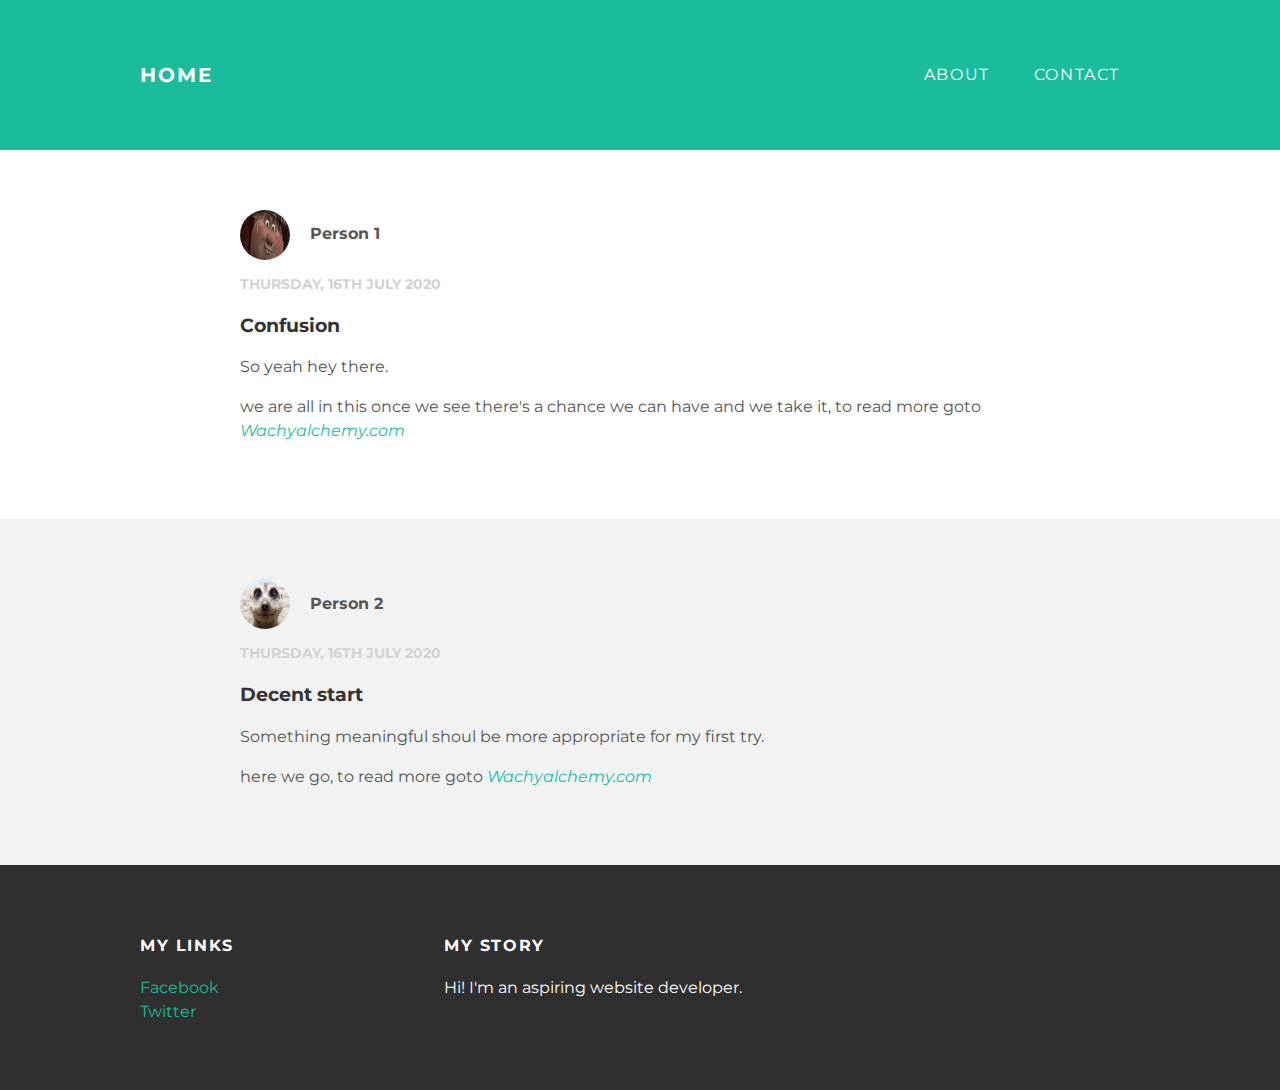
<file: index.html>
<!doctype html>
<html>
<head>
 <title>Modest Beginning</title>
 <link rel="stylesheet" type="text/css"
href="mystyles.css" />
</head>
<body>

<div id="header">
 <div class="container">
  <a id="header-title" href="index.html">Home</a>
  <ul id="header-nav">
   <li><a href="about.html">About</a></li>
   <li><a href="mailto: tweesgger@gmail.com">Contact</a></li>
  </ul>
 </div>
</div>
<div id="content">
 <div class="post-container">
  <div class="post">
   <div class="post-author">
    <img src="01.png">
    <span>Person 1</span>
   </div>
   <p class="post-date">Thursday, 16th July 2020</p>
   <h3 class="post-title">Confusion</h3>
   <div class="post-content">
    <p>So yeah hey there.</p>
    <p>we are all in this once we see there's a chance we can have and we take it, to read more goto <em><a href="">Wachyalchemy.com</a></em></p>
   </div>
  </div>
 </div>
 <div class="post-container">
  <div class="post">
   <div class="post-author">
    <img src="cute.png">
    <span>Person 2</span>
   </div>
   <p class="post-date">Thursday, 16th July 2020</p>
   <h3 class="post-title">Decent start</h3>
   <div class="post-content">
    <p>Something meaningful shoul be more appropriate for my first try.</p>
    <p>here we go, to read more goto <em><a href="">Wachyalchemy.com</a></em></p>
   </div>
  </div>
 </div>
</div>
<div id="footer">
 <div class="container">
  <div class="column">
   <h4>My Links</h4>
   <p>
   <a href="https://web.facebook.com/Tweesgger">Facebook</a>
   <br>
   <a href="https://twitter.com/tweesggerrr">Twitter</a>
   </a>
  </div>
  <div class="column">
   <h4>My Story</h4>
   <p>Hi! I'm an aspiring website developer.</p>
  </div>
 </div>
</div>
</body>
</html>
</file>
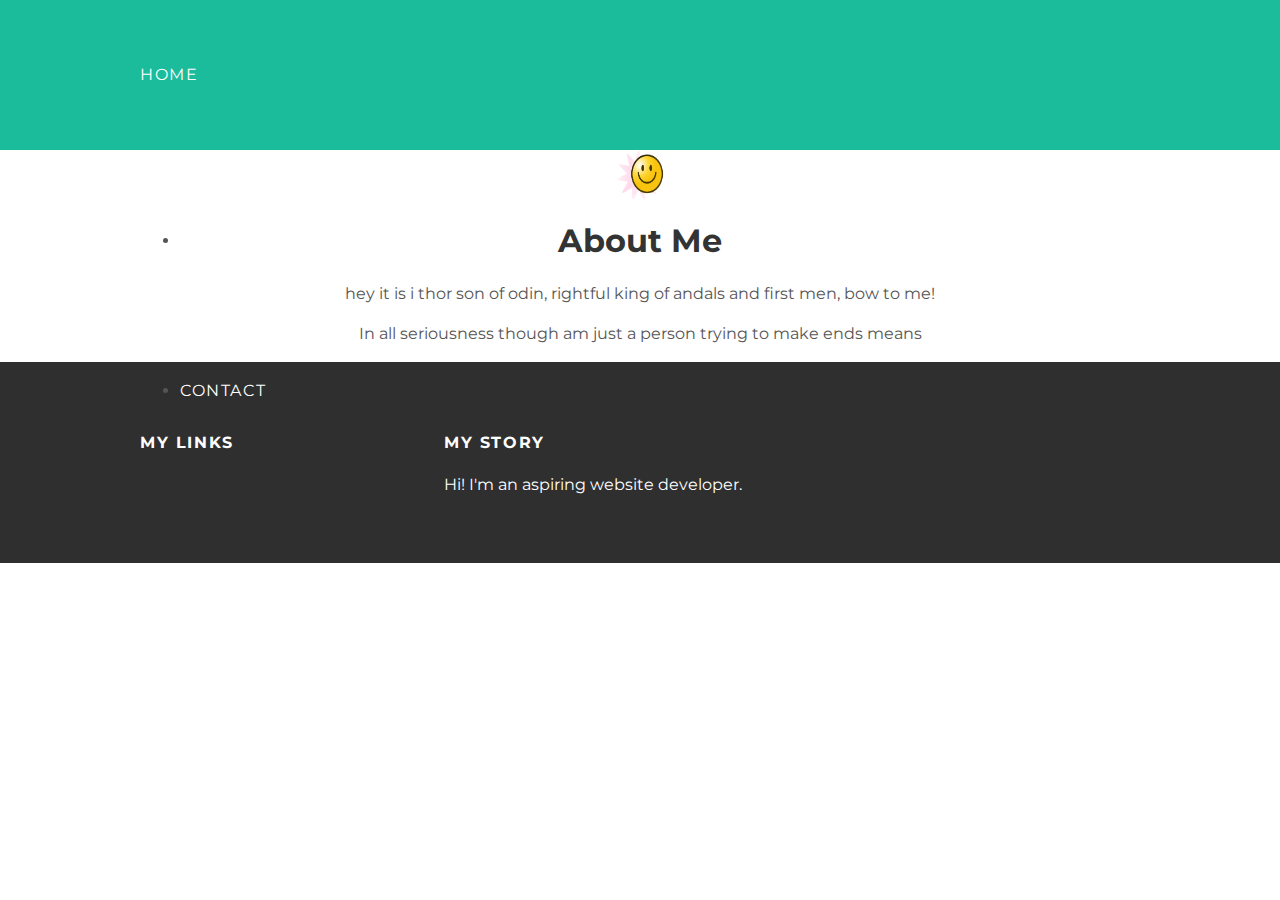
<file: about.html>
<!doctype html>
<html>
<head>
 <title>Modest Beginning</title>
 <link rel="stylesheet" type="text/css"
href="mystyles.css" />
</head>
<body>

<div id="header">
 <div class="container">
  <a href="index.html">Home</a>
  <ul>
   <li><a href="about.html">About</a></li>
   <li><a href="mailto: tweesgger@gmail.com">Contact</a></li>
  </ul>
 </div>

</div>
<div id="content">
 <div class="container">
  <div class="about">
   <div class="about-author">
    <img src="smise.png">

   </div>

   <h1 class="about-title">About Me</h1>
   <div class="about-content">
    <p>hey it is i thor son of odin, rightful king of andals and first men, bow to me!</p>
    <p>In all seriousness though am just a person trying to make ends means</p>
   </div>
  </div>
 </div>

</div>
<div id="footer">
 <div class="container">
  <div class="column">
   <h4>My Links</h4>
   <p>
   <a href="https://web.facebook.com/Tweesgger"></a>
   <br>
   <a href="https://twitter.com/tweesggerrr"></a>
   </a>
  </div>
  <div class="column">
   <h4>My Story</h4>
   <p>Hi! I'm an aspiring website developer.</p>
  </div>
 </div>
</div>


</body>
</html>
</file>
<file: mystyles.css>
@import url(http://fonts.googleapis.com/css?family=Montserrat:400,700);
body {
    color: #555;
    margin: 0;
    font-family: 'Montserrat',sans-serif;
}

#header {
    background-color: #1abc9c;
    height: 150px;
    line-height: 150px;
}

#header a {
    color: white;
    text-decoration: none;
    text-transform: uppercase;
    letter-spacing: 0.1em;
}

#header a:hover{
    color: #222;
}

#header-title{
    display: block;
    float: left;
    font-size: 20px;
    font-weight: bold;
}

#header-nav{
    display: block;
    float: right;
    margin-top: 0;
}

#header-nav li{
    display: inline;
    padding: 20px;
}

.container{
    max-width: 1000px;
    margin: 0 auto;
}

#footer {
    background-color: #2f2f2f;
    padding: 50px 0;
}

.column {
    min-width: 300px;
    display: inline-block;
    vertical-align: top;
}

#footer h4{
    color: white;
    text-transform: uppercase;
    letter-spacing: 0.1em;
}

#footer p{
    color: white;
}

a {
    color: #1abc9c;
    text-decoration: none;
}

a:hover {
    color: #F6A623;
}

.post {
    max-width: 800px;
    margin: 0 auto;
    padding: 60px 0;
}

img {
    width: 50px;
    height: 50px;
    vertical-align: middle;
    border-radius: 25px;
}

.post-author span{
    margin: 16px;
    font-weight: bold;
}

.post-date {
    color: #D2D2D2;
    font-size: 14px;
    font-weight: bold;
    text-transform: uppercase;
    letter-spacing: 0,1em;
}

h1, h2, h3, h4 {
    color: #333;
}

p {
    line-height: 1.5;
}

.about {
    text-align: center;
}

.post-container:nth-child(even){
    background-color: #f2f2f2;
}
</file>
